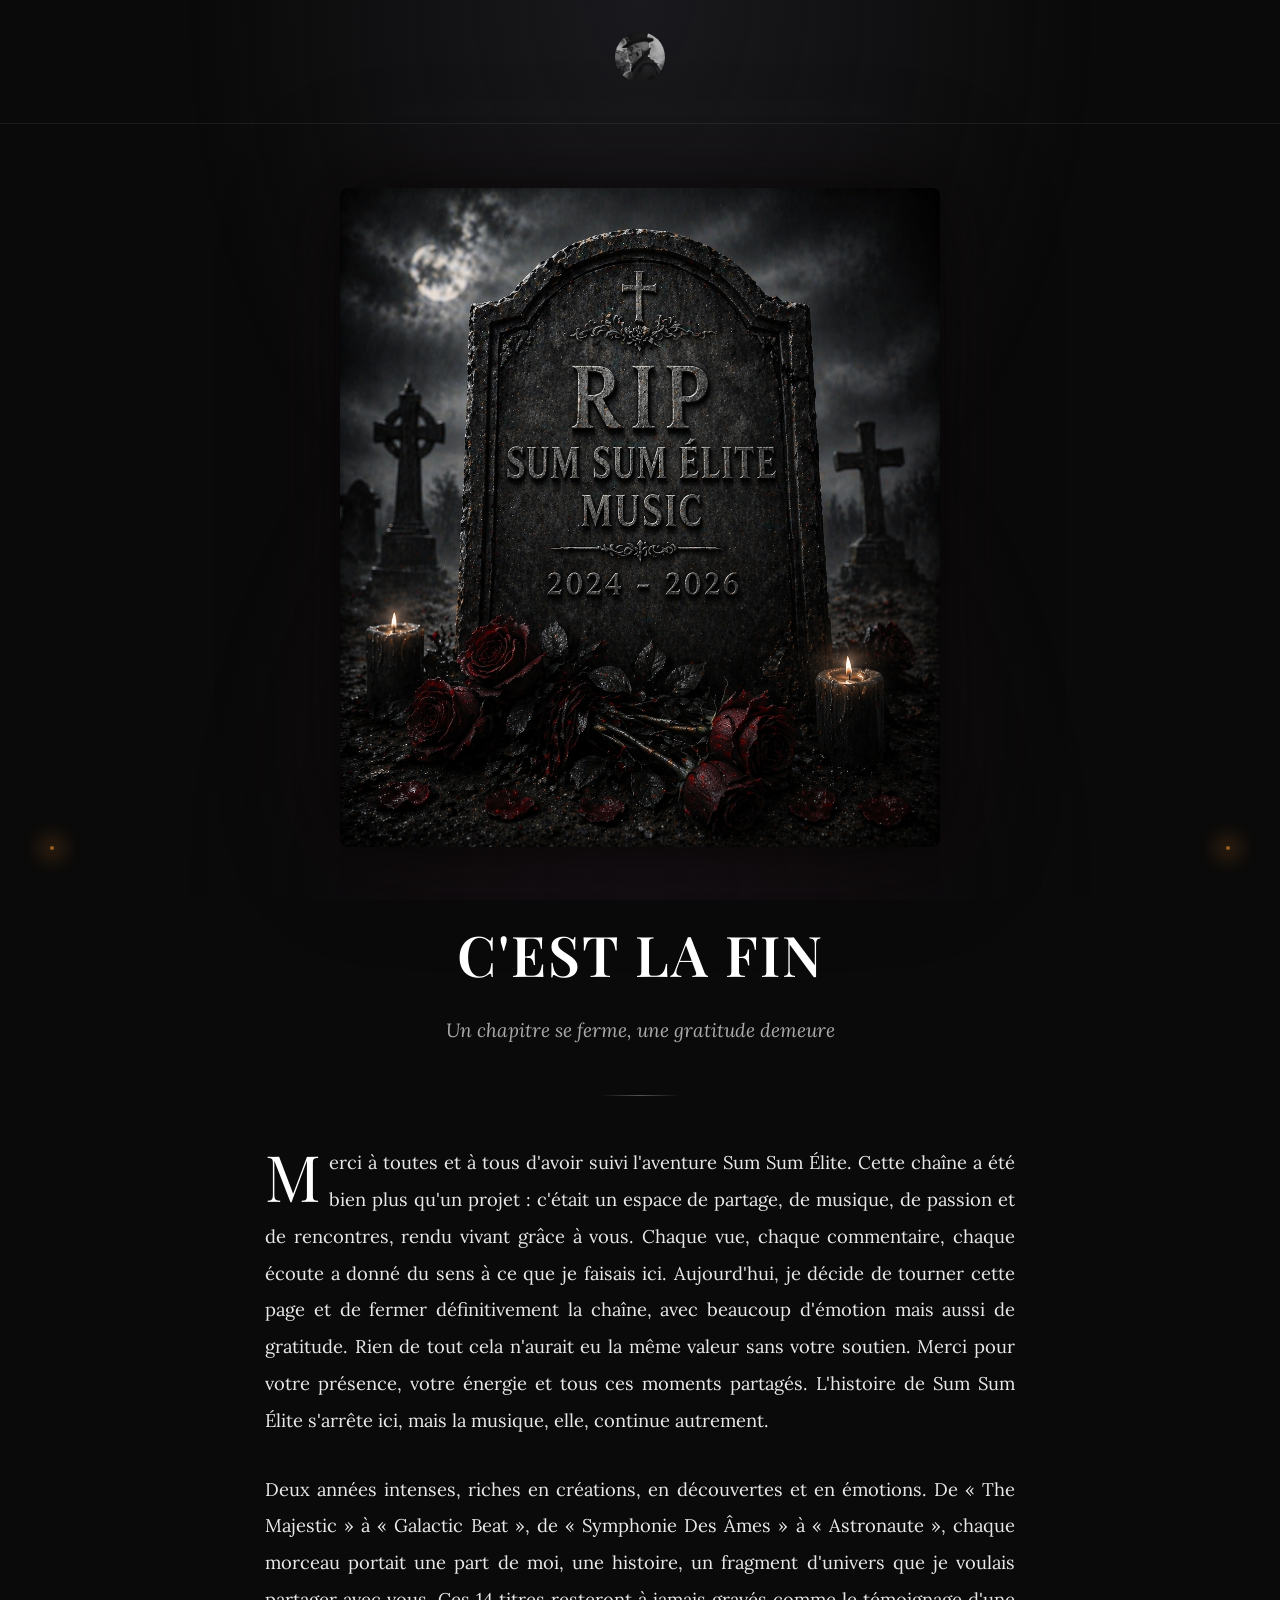
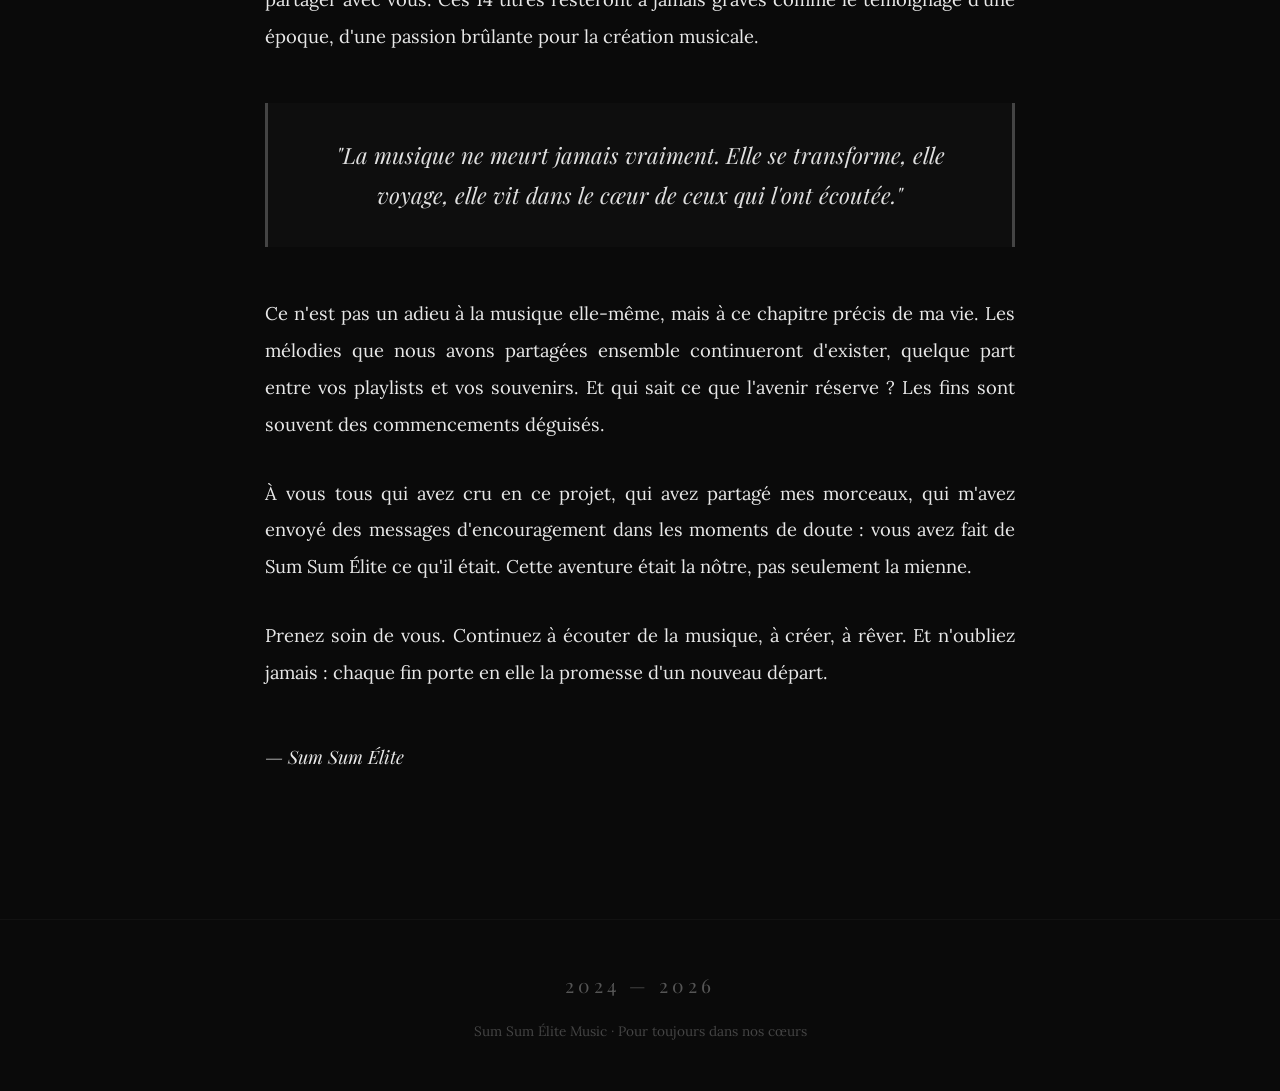
<file: index.html>
<!DOCTYPE html>
<html lang="fr">
<head>
    <meta charset="UTF-8">
    <meta name="viewport" content="width=device-width, initial-scale=1.0">
    <title>Sum Sum Élite Music - 2024-2026</title>
    <link href="https://fonts.googleapis.com/css2?family=Playfair+Display:wght@400;600;700&family=Lora:ital,wght@0,400;0,500;1,400&display=swap" rel="stylesheet">
    <style>
        * {
            margin: 0;
            padding: 0;
            box-sizing: border-box;
        }

        html {
            scroll-behavior: smooth;
        }

        body {
            font-family: 'Lora', Georgia, serif;
            background-color: #0a0a0a;
            color: #d4d4d4;
            line-height: 1.8;
            min-height: 100vh;
        }

        /* Fond animé subtil */
        .background-overlay {
            position: fixed;
            top: 0;
            left: 0;
            width: 100%;
            height: 100%;
            background: 
                radial-gradient(ellipse at top, rgba(30, 30, 35, 0.8) 0%, transparent 50%),
                radial-gradient(ellipse at bottom, rgba(20, 15, 20, 0.9) 0%, transparent 50%);
            pointer-events: none;
            z-index: -1;
        }

        .container {
            max-width: 900px;
            margin: 0 auto;
            padding: 0 2rem;
        }

        /* Header minimaliste */
        header {
            padding: 2rem 0;
            text-align: center;
            border-bottom: 1px solid rgba(100, 100, 100, 0.2);
        }

        .logo-small {
            width: 50px;
            height: 50px;
            border-radius: 50%;
            opacity: 0.7;
            filter: grayscale(100%);
        }

        /* Section principale */
        main {
            padding: 4rem 0;
        }

        .memorial-section {
            text-align: center;
        }

        .rip-image {
            max-width: 100%;
            width: 600px;
            border-radius: 8px;
            box-shadow: 
                0 0 60px rgba(0, 0, 0, 0.8),
                0 0 120px rgba(50, 30, 30, 0.3);
            margin-bottom: 3rem;
            animation: fadeInUp 2s ease-out;
        }

        @keyframes fadeInUp {
            from {
                opacity: 0;
                transform: translateY(30px);
            }
            to {
                opacity: 1;
                transform: translateY(0);
            }
        }

        .title {
            font-family: 'Playfair Display', Georgia, serif;
            font-size: clamp(2rem, 5vw, 3.5rem);
            font-weight: 600;
            color: #ffffff;
            margin-bottom: 0.5rem;
            letter-spacing: 2px;
            animation: fadeIn 2s ease-out 0.5s both;
        }

        .subtitle {
            font-size: 1.2rem;
            color: #aaa;
            margin-bottom: 3rem;
            font-style: italic;
            animation: fadeIn 2s ease-out 0.8s both;
        }

        @keyframes fadeIn {
            from { opacity: 0; }
            to { opacity: 1; }
        }

        .divider {
            width: 80px;
            height: 1px;
            background: linear-gradient(to right, transparent, #555, transparent);
            margin: 0 auto 3rem;
            animation: fadeIn 2s ease-out 1s both;
        }

        .memorial-text {
            text-align: left;
            max-width: 750px;
            margin: 0 auto;
        }

        .memorial-text p {
            margin-bottom: 2rem;
            font-size: 1.15rem;
            color: #e8e8e8;
            text-align: justify;
            line-height: 2;
        }

        .memorial-text p:first-child::first-letter {
            font-family: 'Playfair Display', Georgia, serif;
            font-size: 4rem;
            float: left;
            line-height: 1;
            padding-right: 0.5rem;
            color: #fff;
        }

        .highlight-text {
            font-family: 'Playfair Display', Georgia, serif;
            font-size: 1.4rem;
            color: #e0e0e0;
            text-align: center;
            font-style: italic;
            margin: 3rem 0;
            padding: 2rem;
            border-left: 3px solid #444;
            border-right: 3px solid #444;
            background: rgba(255, 255, 255, 0.02);
        }

        .signature {
            text-align: right;
            font-family: 'Playfair Display', Georgia, serif;
            font-size: 1.3rem;
            color: #999;
            margin-top: 3rem;
            font-style: italic;
        }

        /* Section musique reste disponible */
        .music-legacy {
            margin-top: 5rem;
            padding: 3rem 0;
            border-top: 1px solid rgba(100, 100, 100, 0.2);
            text-align: center;
            animation: fadeIn 2s ease-out 1.5s both;
        }

        .music-legacy h2 {
            font-family: 'Playfair Display', Georgia, serif;
            font-size: 1.5rem;
            color: #888;
            margin-bottom: 1.5rem;
            font-weight: 400;
        }

        .streaming-links {
            display: flex;
            gap: 1.5rem;
            justify-content: center;
            flex-wrap: wrap;
        }

        .streaming-link {
            padding: 0.8rem 1.5rem;
            border: 1px solid #333;
            border-radius: 30px;
            color: #888;
            font-size: 0.9rem;
            transition: all 0.3s ease;
            text-decoration: none;
        }

        .streaming-link:hover {
            border-color: #666;
            color: #fff;
            background: rgba(255, 255, 255, 0.05);
        }

        /* Footer */
        footer {
            padding: 3rem 0;
            text-align: center;
            border-top: 1px solid rgba(100, 100, 100, 0.1);
            margin-top: 3rem;
        }

        .dates {
            font-family: 'Playfair Display', Georgia, serif;
            font-size: 1.2rem;
            color: #555;
            letter-spacing: 4px;
        }

        .copyright {
            margin-top: 1rem;
            font-size: 0.85rem;
            color: #444;
        }

        /* Effet de bougie animée */
        .candle-glow {
            position: fixed;
            bottom: 50px;
            left: 50px;
            width: 4px;
            height: 4px;
            background: #ff9933;
            border-radius: 50%;
            box-shadow: 0 0 20px 10px rgba(255, 150, 50, 0.3);
            animation: flicker 2s infinite alternate;
            opacity: 0.6;
        }

        .candle-glow-2 {
            position: fixed;
            bottom: 50px;
            right: 50px;
            width: 4px;
            height: 4px;
            background: #ff9933;
            border-radius: 50%;
            box-shadow: 0 0 20px 10px rgba(255, 150, 50, 0.3);
            animation: flicker 2.5s infinite alternate;
            opacity: 0.6;
        }

        @keyframes flicker {
            0%, 100% { opacity: 0.6; transform: scale(1); }
            50% { opacity: 0.4; transform: scale(0.95); }
        }

        @media (max-width: 768px) {
            .container {
                padding: 0 1.5rem;
            }
            
            .memorial-text p {
                font-size: 1rem;
                text-align: left;
            }

            .highlight-text {
                font-size: 1.2rem;
                padding: 1.5rem;
            }

            .candle-glow, .candle-glow-2 {
                display: none;
            }
        }
    </style>
</head>
<body>
    <div class="background-overlay"></div>
    <div class="candle-glow"></div>
    <div class="candle-glow-2"></div>

    <header>
        <div class="container">
            <img src="assets/Logo.jpeg" alt="Sum Sum Elite" class="logo-small">
        </div>
    </header>

    <main>
        <div class="container">
            <section class="memorial-section">
                <img src="assets/rip.png" alt="RIP Sum Sum Élite Music 2024-2026" class="rip-image">
                
                <h1 class="title">C'EST LA FIN</h1>
                <p class="subtitle">Un chapitre se ferme, une gratitude demeure</p>
                
                <div class="divider"></div>

                <div class="memorial-text">
                    <p>Merci à toutes et à tous d'avoir suivi l'aventure Sum Sum Élite. Cette chaîne a été bien plus qu'un projet : c'était un espace de partage, de musique, de passion et de rencontres, rendu vivant grâce à vous. Chaque vue, chaque commentaire, chaque écoute a donné du sens à ce que je faisais ici. Aujourd'hui, je décide de tourner cette page et de fermer définitivement la chaîne, avec beaucoup d'émotion mais aussi de gratitude. Rien de tout cela n'aurait eu la même valeur sans votre soutien. Merci pour votre présence, votre énergie et tous ces moments partagés. L'histoire de Sum Sum Élite s'arrête ici, mais la musique, elle, continue autrement.</p>

                    <p>Deux années intenses, riches en créations, en découvertes et en émotions. De « The Majestic » à « Galactic Beat », de « Symphonie Des Âmes » à « Astronaute », chaque morceau portait une part de moi, une histoire, un fragment d'univers que je voulais partager avec vous. Ces 14 titres resteront à jamais gravés comme le témoignage d'une époque, d'une passion brûlante pour la création musicale.</p>

                    <div class="highlight-text">
                        "La musique ne meurt jamais vraiment. Elle se transforme, elle voyage, elle vit dans le cœur de ceux qui l'ont écoutée."
                    </div>

                    <p>Ce n'est pas un adieu à la musique elle-même, mais à ce chapitre précis de ma vie. Les mélodies que nous avons partagées ensemble continueront d'exister, quelque part entre vos playlists et vos souvenirs. Et qui sait ce que l'avenir réserve ? Les fins sont souvent des commencements déguisés.</p>

                    <p>À vous tous qui avez cru en ce projet, qui avez partagé mes morceaux, qui m'avez envoyé des messages d'encouragement dans les moments de doute : vous avez fait de Sum Sum Élite ce qu'il était. Cette aventure était la nôtre, pas seulement la mienne.</p>

                    <p>Prenez soin de vous. Continuez à écouter de la musique, à créer, à rêver. Et n'oubliez jamais : chaque fin porte en elle la promesse d'un nouveau départ.</p>

                    <p class="signature">— Sum Sum Élite</p>
                </div>
            </section>
        </div>
    </main>

    <footer>
        <div class="container">
            <p class="dates">2024 — 2026</p>
            <p class="copyright">Sum Sum Élite Music · Pour toujours dans nos cœurs</p>
        </div>
    </footer>

    <script src="//code.tidio.co/79zwmfuev0ktatazmsvdpt0yxekbzglb.js" async></script>
</body>
</html>
</file>
